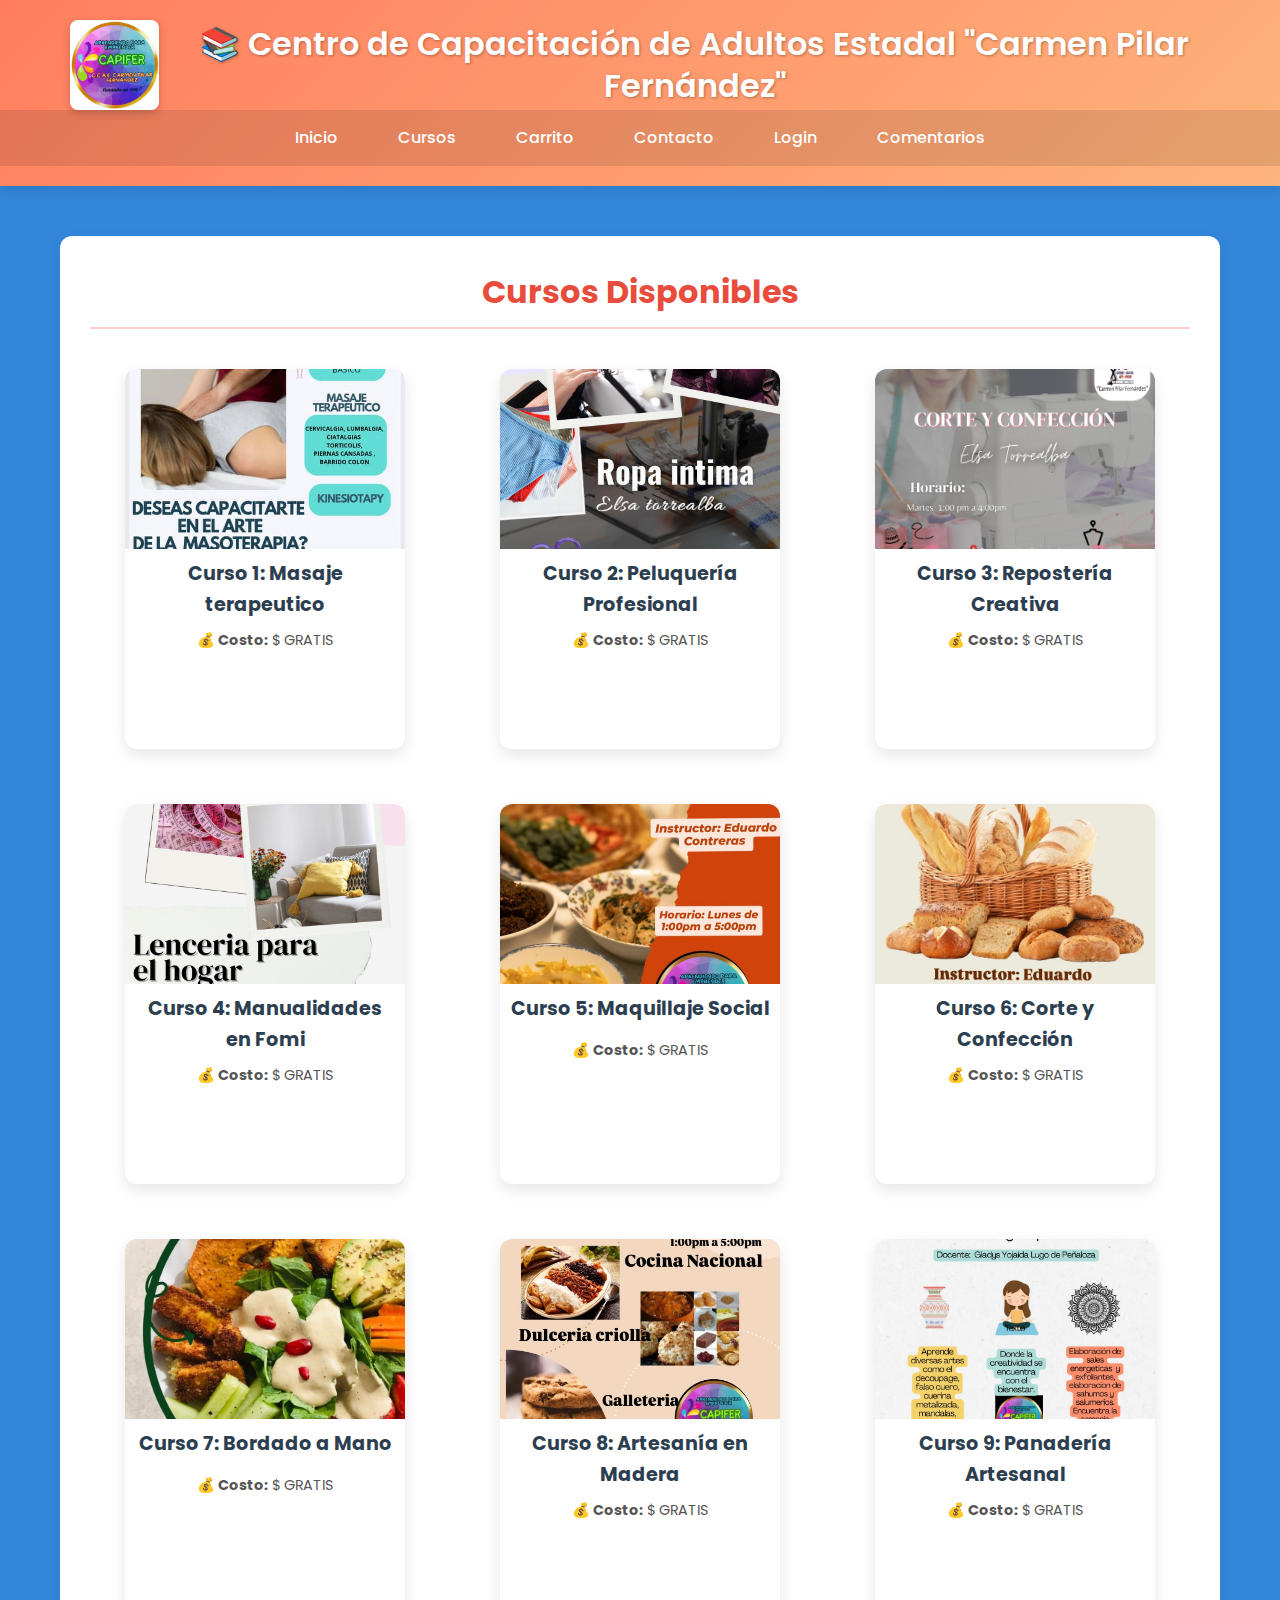
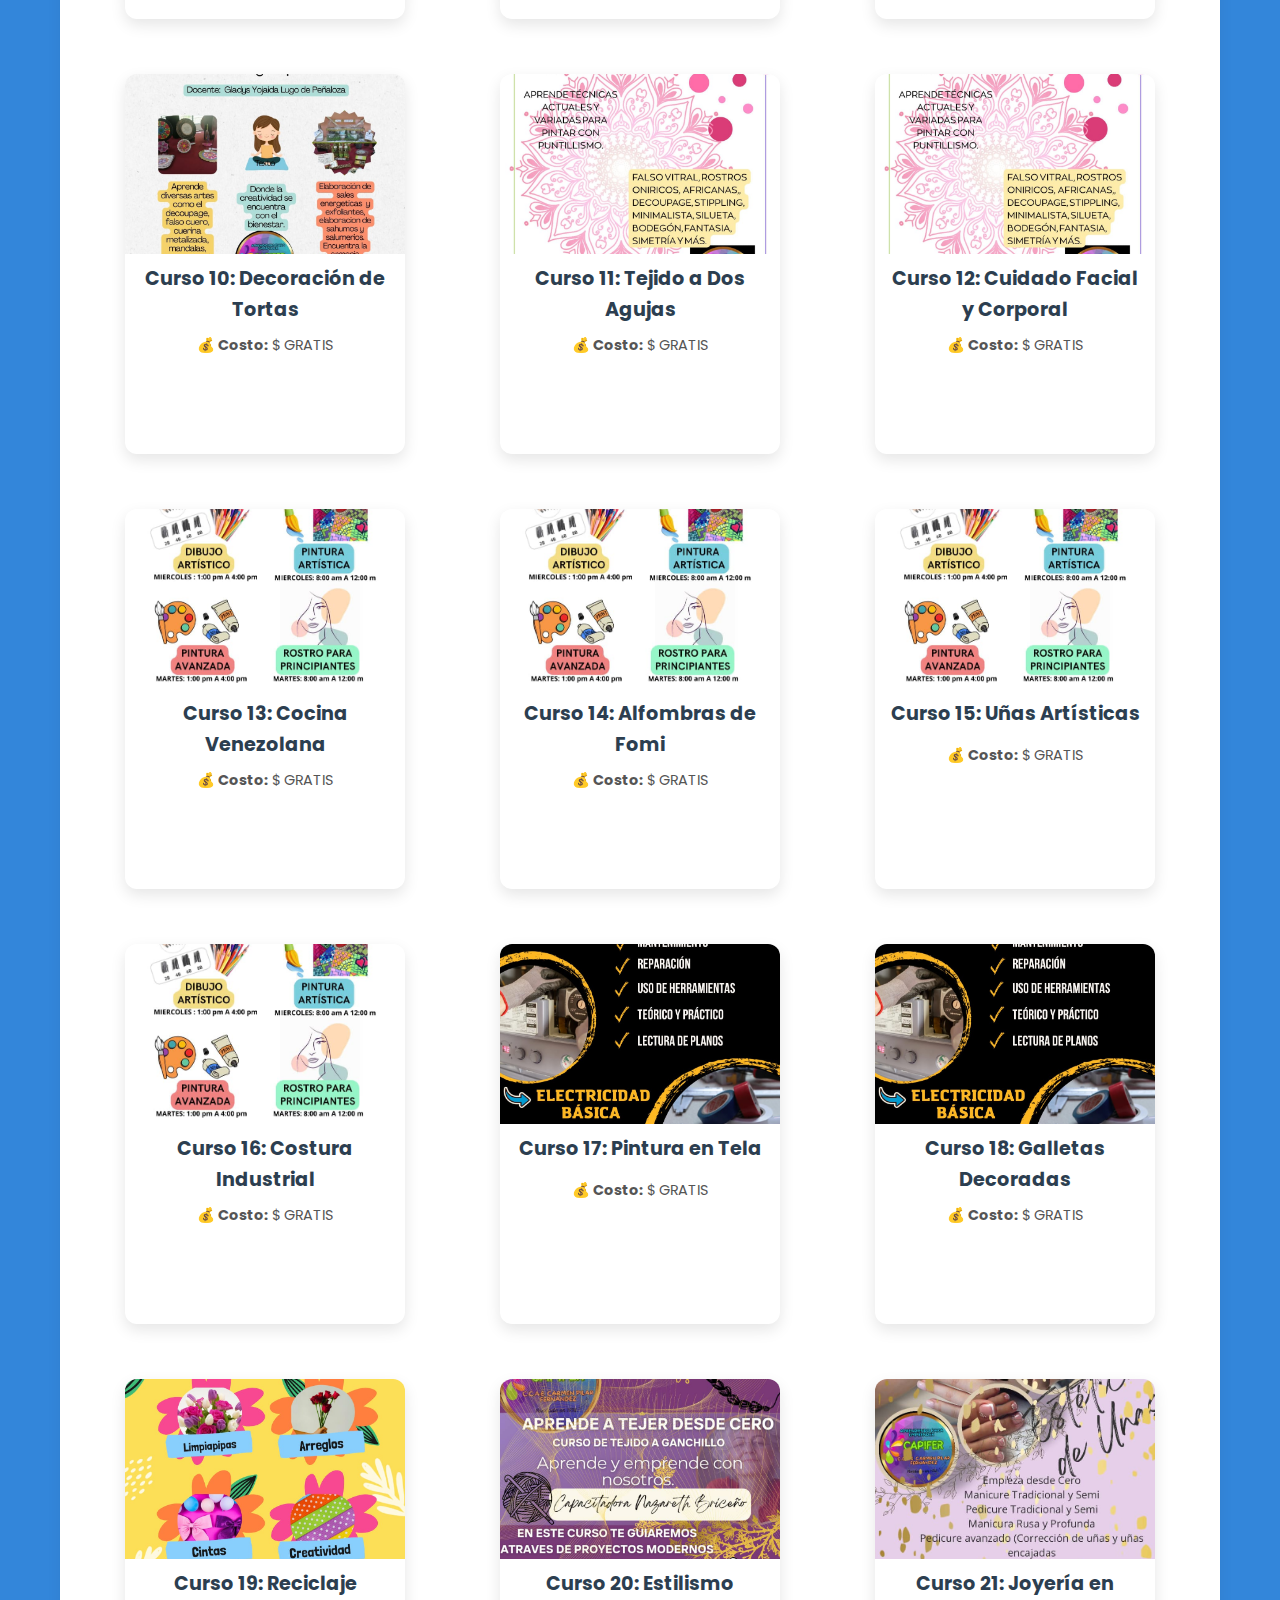
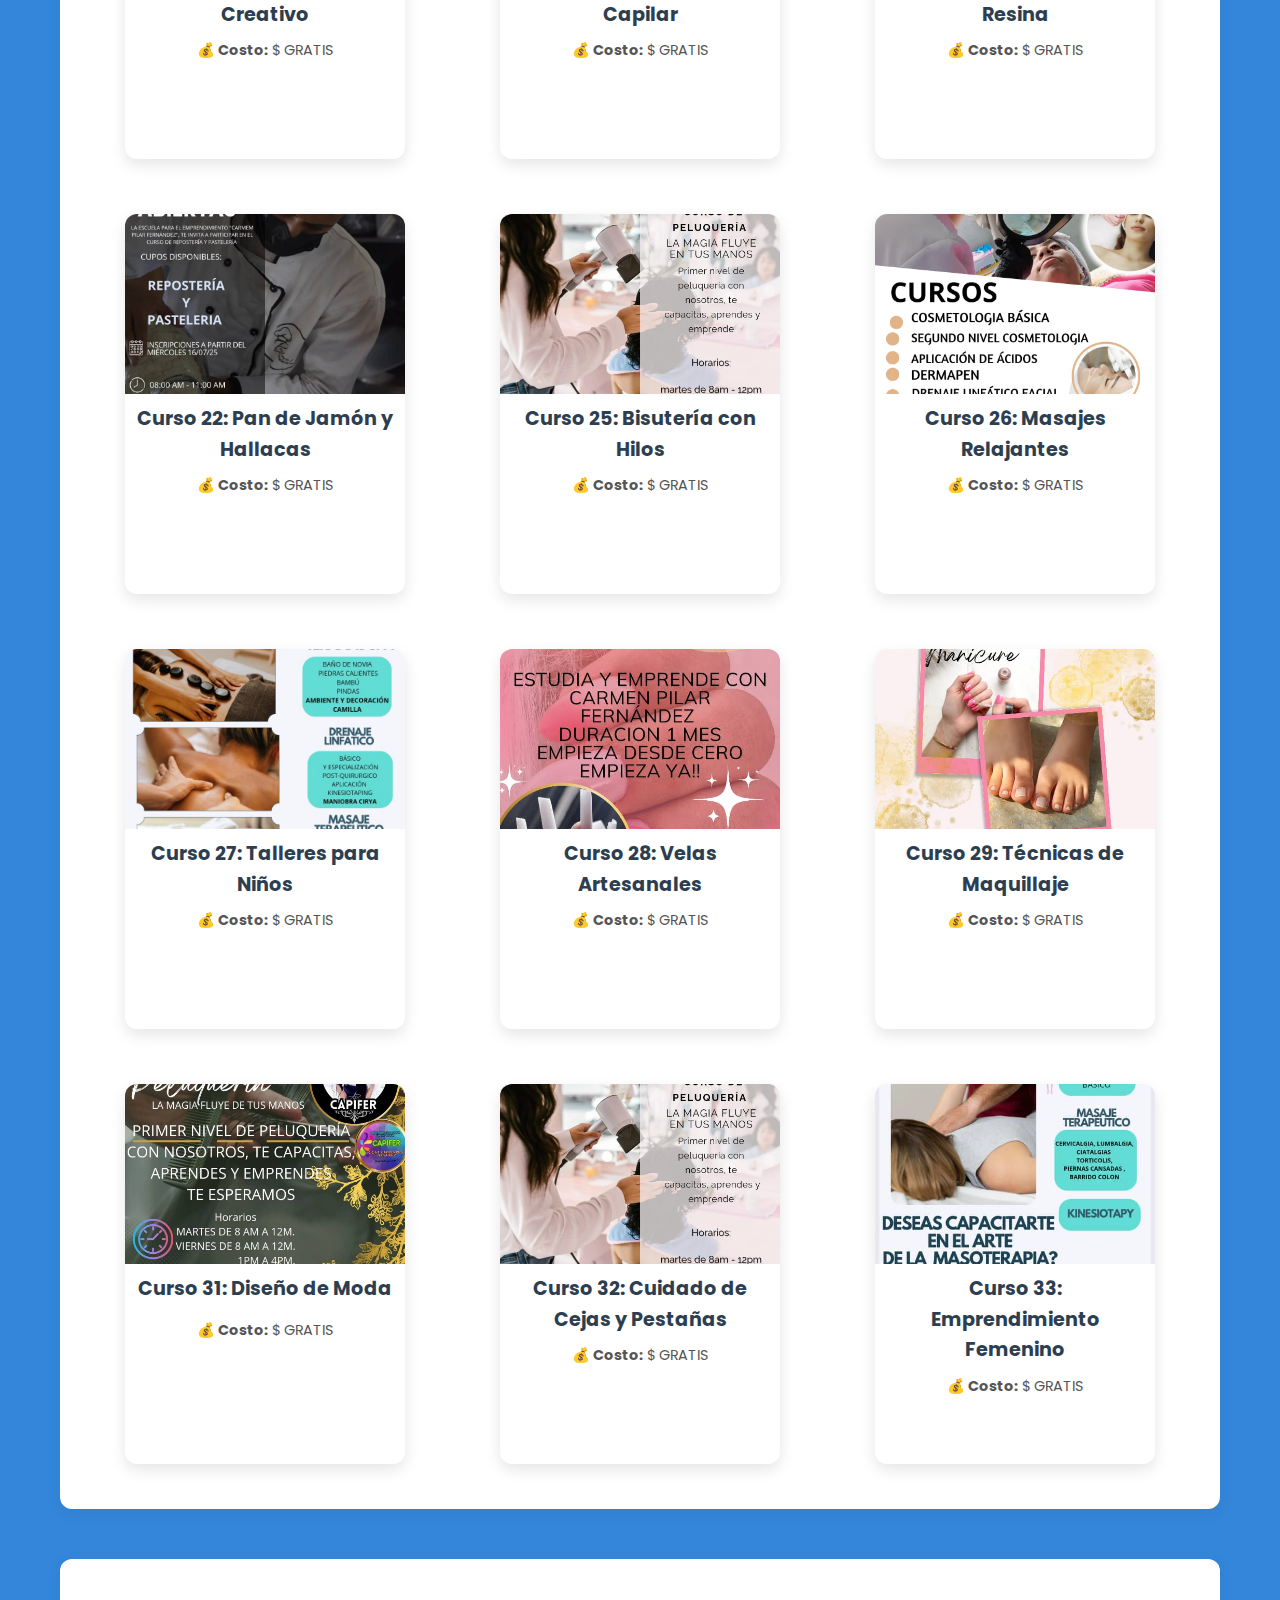
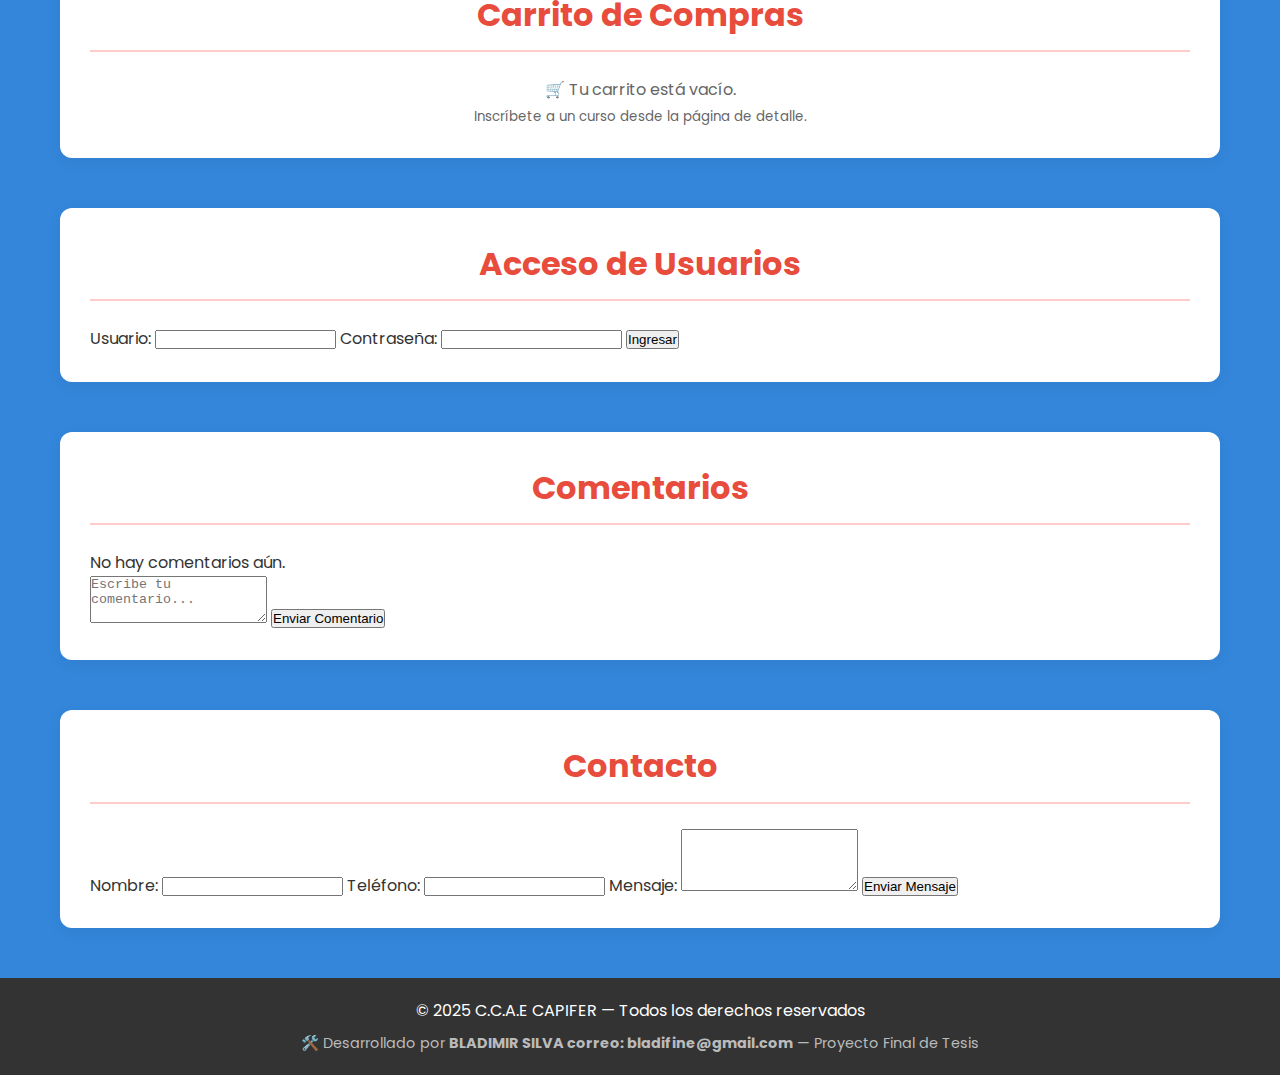
<file: index.html>
<!DOCTYPE html>
<html lang="es">
<head>
    <meta charset="UTF-8">
    <meta name="viewport" content="width=device-width, initial-scale=1.0">
    <title>Centro de Capacitación de Adultos Estadal "Carmen Pilar Fernández"</title>
    <!-- Fuentes y estilos -->
    <link href="https://fonts.googleapis.com/css2?family=Poppins:wght@300;400;500;600;700&display=swap" rel="stylesheet">
    <link rel="stylesheet" href="styles.css">
</head>
<body>

<header id="inicio">
    <div class="logo">
        <img src="img/logo.png" alt="Logo del Centro" width="200">
        <h1>📚 Centro de Capacitación de Adultos Estadal "Carmen Pilar Fernández"</h1>
    </div>
    <nav class="navbar">
        <a href="#inicio">Inicio</a>
        <a href="#cursos">Cursos</a>
        <a href="#carrito">Carrito</a>
        <a href="#contacto">Contacto</a>
        <a href="#login">Login</a>
        <a href="#comentarios">Comentarios</a>
    </nav>
</header>

<main>
    <!-- SECCIÓN DE CURSOS -->
    <section id="cursos">
        <h2>Cursos Disponibles</h2>
        <div id="lista-cursos">
            <!-- Los cursos se cargarán aquí dinámicamente -->
        </div>
    </section>
    
    <!-- SECCIÓN DE CARRITO — versión auto-ejecutable -->
<section id="carrito">
    <h2>Carrito de Compras</h2>
    <div id="contenido-carrito">
        <p>Cargando inscripciones...</p>
    </div>
   
    <script>
        // Auto-carga al cargar esta sección
        (() => {
            const cont = document.getElementById('contenido-carrito');
            try {
                const raw = localStorage.getItem('inscripciones_carmen');
                const insc = raw ? JSON.parse(raw) : [];
                
                if (insc.length === 0) {
                    cont.innerHTML = `
                        <p style="text-align:center; color:#666;">
                            🛒 Carrito vacío.<br>
                            <small>Inscríbete a un curso para verlo aquí.</small>
                        </p>
                    `;
                } else {
                    cont.innerHTML = `
                        <h3>Tus inscripciones (${insc.length})</h3>
                        <ul style="list-style:none; padding:0;">
                            ${insc.map(i => `
                                <li style="border-bottom:1px solid #eee; padding:12px 0;">
                                    <strong>✅ ${i.nombre_curso}</strong><br>
                                    <small>👤 ${i.nombre} | 📧 ${i.email}</small>
                                </li>
                            `).join('')}
                        </ul>
                    `;
                }
            } catch (e) {
                cont.innerHTML = `<p style="color:red">❌ Error: ${e.message}</p>`;
                console.error("Error en carrito inline:", e);
            }
        })();
    </script>
</section>

    <section id="login">
        <h2>Acceso de Usuarios</h2>
        <form id="form-login">
            <label for="usuario">Usuario:</label>
            <input type="text" id="usuario" name="usuario" required>
            <label for="clave">Contraseña:</label>
            <input type="password" id="clave" name="clave" required>
            <button type="submit">Ingresar</button>
        </form>
        <p id="respuesta-login"></p>
    </section>

    <section id="comentarios">
        <h2>Comentarios</h2>
        <div id="lista-comentarios"></div>
        <form id="form-comentarios">
            <textarea id="nuevo-comentario" name="comentario" rows="3" placeholder="Escribe tu comentario..." required></textarea>
            <button type="submit">Enviar Comentario</button>
        </form>
    </section>

    <section id="contacto">
        <h2>Contacto</h2>
        <form id="formulario-contacto" action="contacto.php" method="POST">
            <label for="nombre">Nombre:</label>
            <input type="text" id="nombre" name="nombre" required>
            <label for="telefono">Teléfono:</label>
            <input type="tel" id="telefono" name="telefono" required>
            <label for="mensaje">Mensaje:</label>
            <textarea id="mensaje" name="mensaje" rows="4" required></textarea>
            <button type="submit">Enviar Mensaje</button>
        </form>
        <p id="respuesta-formulario"></p>
    </section>
</main>

<footer>
    <p>&copy; 2025 C.C.A.E CAPIFER — Todos los derechos reservados</p>
    <p style="margin-top:8px; font-size:0.9em; color:#bbb;">
        🛠️ Desarrollado por <strong>BLADIMIR SILVA correo: bladifine@gmail.com</strong> — Proyecto Final de Tesis
    </p>
</footer>


<!-- Scripts -->
<script src="script.js"></script>
<script src="cursos.js"></script>
<script src="carrito.js"></script>
<script src="login.js"></script>
<script src="comentarios.js"></script>
<script src="contacto.js"></script>
<button id="volver-arriba" onclick="scrollToTop()">↑</button>

</body>
</html>
</file>
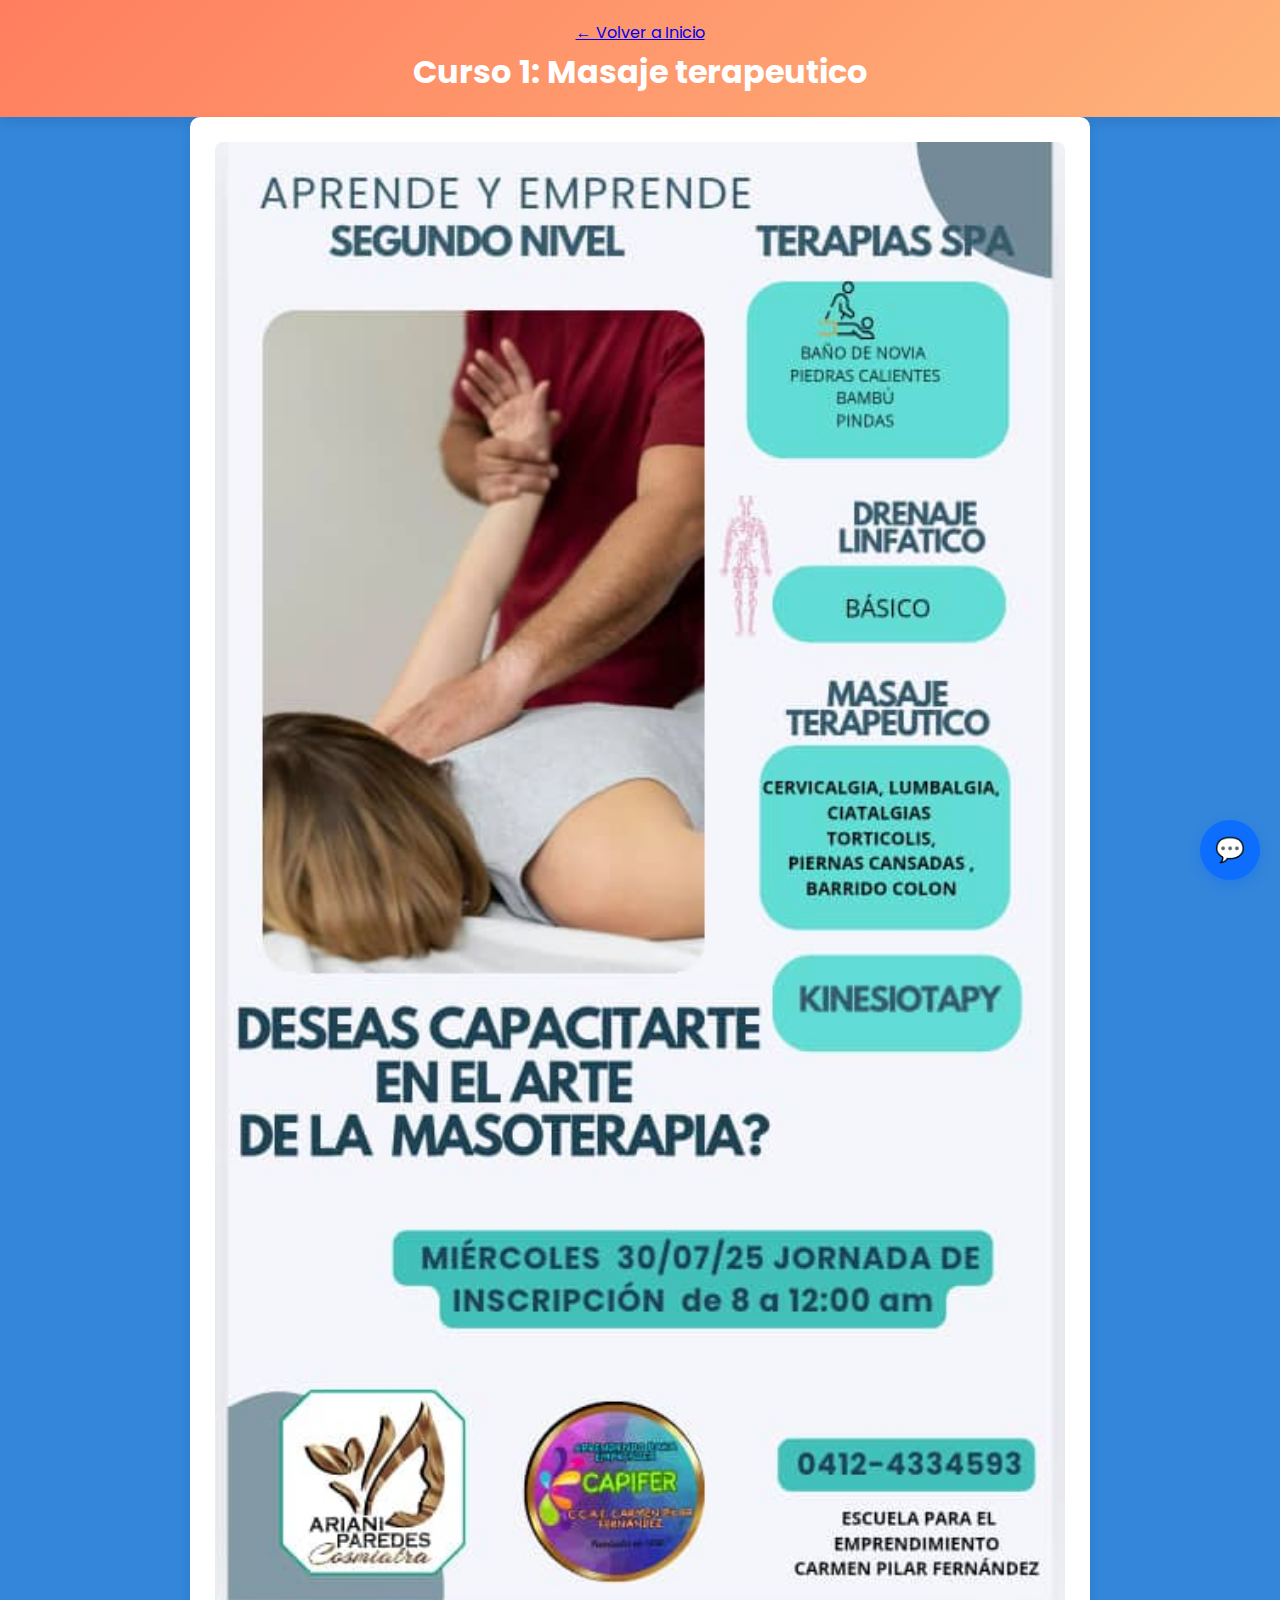
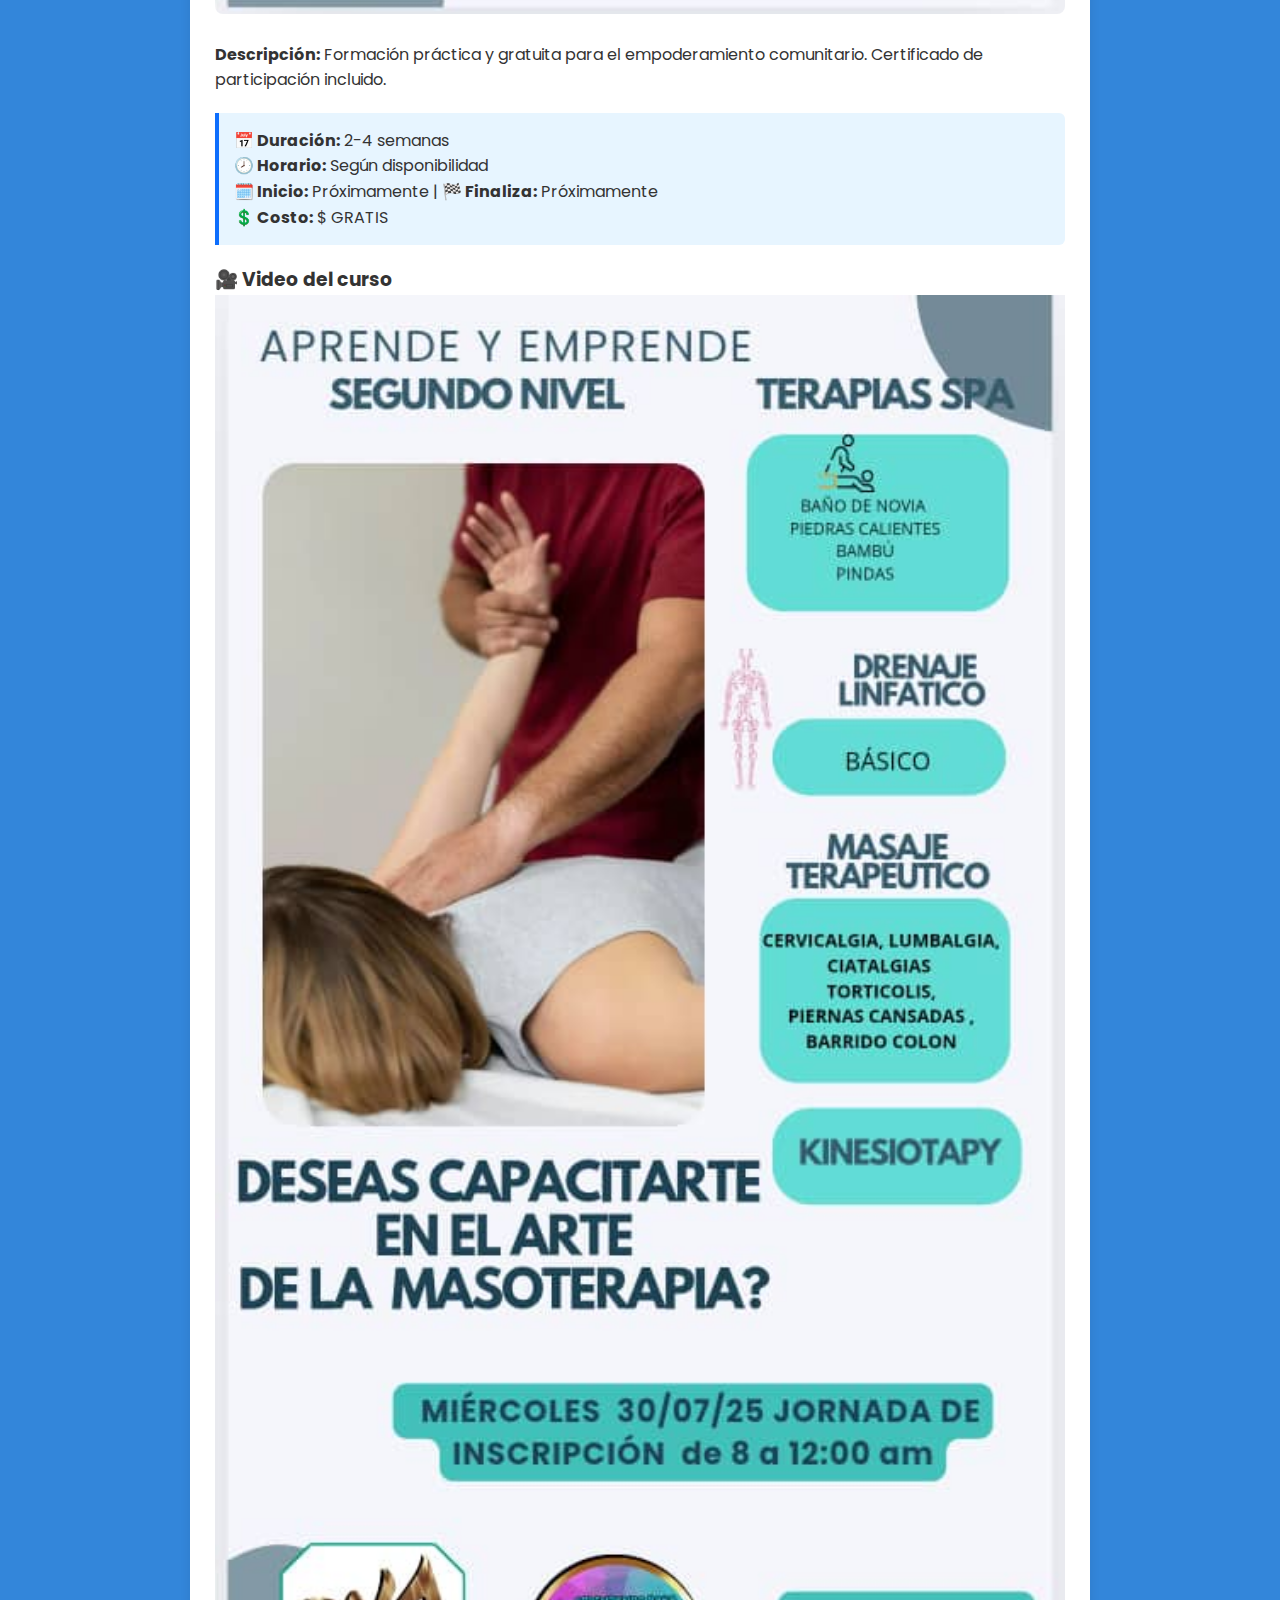
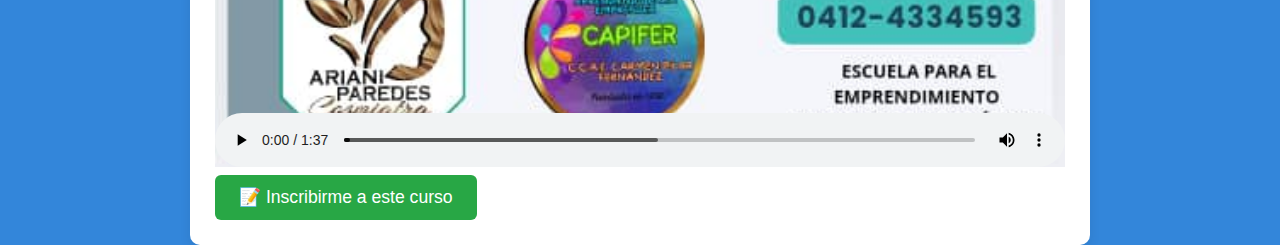
<file: detalle_curso.html>
<!DOCTYPE html>
<html lang="es">
<head>
    <meta charset="UTF-8">
    <meta name="viewport" content="width=device-width, initial-scale=1.0">
    <title>Detalles del Curso | Carmen Pilar Fernández</title>
    <link href="https://fonts.googleapis.com/css2?family=Poppins:wght@300;400;500;600;700&display=swap" rel="stylesheet">
    <link rel="stylesheet" href="styles.css">
    <style>
        <script>
    alert("✅ JS funciona en detalle_curso.html");
</script>
        body { background-color: #f8f9fa; }
        .curso-detalle {
            max-width: 900px; margin: 0 auto; background: white;
            padding: 25px; border-radius: 10px; box-shadow: 0 4px 12px rgba(0,0,0,0.08);
        }
        .curso-detalle img { width: 100%; border-radius: 8px; margin-bottom: 20px; }
        .info-box {
            background: #e7f5ff; padding: 15px; border-left: 4px solid #0d6efd;
            margin: 20px 0; border-radius: 0 6px 6px 0;
        }
        .btn-inscribir {
            background: #28a745; color: white; border: none; padding: 12px 24px;
            font-size: 1.1em; border-radius: 6px; cursor: pointer; display: inline-block;
        }
        .btn-inscribir:hover { background: #218838; }
        .inscripcion-form {
            display: none; margin-top: 20px; padding: 20px;
            background: #f1f8e9; border-radius: 8px;
        }
        .inscripcion-form input {
            width: 100%; padding: 10px; margin: 8px 0;
            border: 1px solid #ccc; border-radius: 4px;
        }
        .mensaje-exito {
            color: #155724; background: #d4edda; padding: 12px;
            border-radius: 6px; margin-top: 15px; display: none;
        }
        #chatbot-btn {
            position: fixed; bottom: 20px; right: 20px; width: 60px; height: 60px;
            background: #0d6efd; color: white; border-radius: 50%;
            display: flex; align-items: center; justify-content: center;
            font-size: 24px; box-shadow: 0 4px 12px rgba(13,110,253,0.4);
            cursor: pointer; z-index: 1000;
        }
        #chatbot-panel {
            position: fixed; bottom: 90px; right: 20px; width: 320px; background: white;
            border-radius: 10px; box-shadow: 0 4px 20px rgba(0,0,0,0.15);
            display: none; flex-direction: column; z-index: 1000;
        }
        #chatbot-header {
            background: #0d6efd; color: white; padding: 12px 16px;
            border-radius: 10px 10px 0 0; font-weight: bold;
        }
        #chatbot-body { padding: 16px; max-height: 300px; overflow-y: auto; }
        .faq-item button {
            background: #f8f9fa; border: 1px solid #dee2e6; border-radius: 6px;
            padding: 10px; width: 100%; text-align: left; cursor: pointer;
        }
        .faq-item button:hover { background: #e9ecef; }
    </style>
</head>
<body>

<header>
    <a href="index.html" class="btn-volver">← Volver a Inicio</a>
    <h1 id="titulo-curso">Cargando curso...</h1>
</header>

<main class="curso-detalle">
    <div id="detalle-contenido">
        <p>Cargando información del curso...</p>
    </div>

    <button id="btn-inscribir" class="btn-inscribir">📝 Inscribirme a este curso</button>
    
    <div id="inscripcion-form" class="inscripcion-form">
        <h3>Formulario de Inscripción</h3>
        <input type="text" id="nombre" placeholder="Nombre completo *" required>
        <input type="email" id="email" placeholder="Correo electrónico *" required>
        <input type="tel" id="telefono" placeholder="Teléfono (opcional)">
        <button id="btn-enviar-inscripcion" class="btn-inscribir">✅ Confirmar Inscripción</button>
        <div id="mensaje-exito" class="mensaje-exito">
            ¡Inscripción registrada con éxito! Gracias, <span id="nombre-exito"></span>.
        </div>
    </div>
</main>

<!-- Chatbot flotante -->
<div id="chatbot-btn" title="Asistente virtual">💬</div>
<div id="chatbot-panel">
    <div id="chatbot-header">Asistente Educativo</div>
    <div id="chatbot-body">
        <div class="faq-item">
            <button onclick="alert('Sí, se entrega certificado de participación al finalizar el curso.')">¿Se entrega certificado?</button>
        </div>
        <div class="faq-item">
            <button onclick="alert('No se requiere experiencia previa. Los cursos son para principiantes y avanzados.')">¿Necesito experiencia?</button>
        </div>
        <div class="faq-item">
            <button onclick="document.getElementById('btn-inscribir').scrollIntoView({behavior:'smooth'});">¿Cómo me inscribo?</button>
        </div>
        <div class="faq-item">
            <button onclick="alert('Los materiales básicos están incluidos. Se indicará en clase si se requiere algo adicional.')">¿Qué materiales debo llevar?</button>
        </div>
    </div>
</div>

<script src="cursos.js"></script>
<script>
    const urlParams = new URLSearchParams(window.location.search);
    const id = Number(urlParams.get('id')) || 1;
    const curso = cursos.find(c => c.id === id);

    if (curso) {
        document.getElementById('titulo-curso').textContent = curso.nombre;
        document.getElementById('detalle-contenido').innerHTML = `
            <img src="${curso.imagen}" alt="${curso.nombre}" onerror="this.src='img/logo.png'">
            <p><strong>Descripción:</strong> ${curso.descripcion || 'Información próximamente disponible.'}</p>
            <div class="info-box">
                <p><strong>📅 Duración:</strong> ${curso.duracion}</p>
                <p><strong>🕗 Horario:</strong> ${curso.horario}</p>
                <p><strong>🗓️ Inicio:</strong> ${curso.inicio} | <strong>🏁 Finaliza:</strong> ${curso.fin}</p>
                <p><strong>💲 Costo:</strong> ${curso.costo}</p>
            </div>
            ${curso.video ? `
                <h3>🎥 Video del curso</h3>
                <video controls width="100%" poster="${curso.imagen}">
                    <source src="${curso.video}" type="video/mp4">
                    Tu navegador no soporta el video.
                </video>
            ` : ''}
        `;
    } else {
        document.getElementById('detalle-contenido').innerHTML = `
            <p style="color:red; font-weight:bold;">❌ Curso no encontrado (ID: ${id})</p>
        `;
        document.getElementById('btn-inscribir').style.display = 'none';
    }

    // Inscripción
    document.getElementById('btn-inscribir')?.addEventListener('click', () => {
        document.getElementById('inscripcion-form').style.display = 'block';
    });

    document.getElementById('btn-enviar-inscripcion')?.addEventListener('click', () => {
        const nombre = document.getElementById('nombre')?.value.trim();
        const email = document.getElementById('email')?.value.trim();
        if (!nombre || !email) return alert('⚠️ Por favor, completa nombre y correo.');

        const inscripcion = {
            id_curso: id,
            nombre_curso: curso?.nombre || `Curso ID ${id}`,
            nombre, email,
            telefono: document.getElementById('telefono')?.value.trim(),
            fecha: new Date().toLocaleString('es-ES')
        };

        let inscripciones = JSON.parse(localStorage.getItem('inscripciones_carmen') || '[]');
        inscripciones.push(inscripcion);
        localStorage.setItem('inscripciones_carmen', JSON.stringify(inscripciones));

        document.getElementById('nombre-exito').textContent = nombre;
        document.getElementById('mensaje-exito').style.display = 'block';
        document.getElementById('inscripcion-form').style.display = 'none';
        console.log('✅ Inscripción guardada:', inscripcion);
    });

    // Chatbot toggle
    document.getElementById('chatbot-btn')?.addEventListener('click', () => {
        const p = document.getElementById('chatbot-panel');
        p.style.display = p.style.display === 'flex' ? 'none' : 'flex';
    });
</script>
</body>
</html>
</file>
<file: styles.css>
/* === RESET Y FUENTES === */
* {
    margin: 0;
    padding: 0;
    box-sizing: border-box;
}

body {
    font-family: 'Poppins', 'Segoe UI', Tahoma, Geneva, Verdana, sans-serif;
    line-height: 1.6;
    color: #333;
    background-color: #3386da;
    font-size: 16px; /* ↑ tamaño base */
}

/* === HEADER Y LOGO === */
header {
    background: linear-gradient(135deg, #ff7e5f, #feb47b);
    color: white;
    padding: 20px 0;
    text-align: center;
    box-shadow: 0 4px 12px rgba(0,0,0,0.1);
}

header .logo {
    display: flex;
    align-items: center;
    justify-content: flex-start;
    gap: 20px;
    padding: 0 30px;
    max-width: 1200px;
    margin: 0 auto;
}

header .logo img {
    height: 90px; /* ↑ tamaño del logo */
    width: auto;
    border-radius: 8px;
    box-shadow: 0 3px 8px rgba(0,0,0,0.2);
}

header .logo h1 {
    margin: 0;
    font-size: 2.0em; /* ↑ tamaño del título */
    line-height: 1.3;
    font-weight: 600;
    text-shadow: 1px 1px 3px rgba(0,0,0,0.3);
}

/* Navbar */
.navbar {
    padding: 15px 0;
    background: rgba(0,0,0,0.1);
}
.navbar a {
    color: white;
    text-decoration: none;
    margin: 0 12px;
    font-weight: 500;
    padding: 8px 16px;
    border-radius: 6px;
    transition: background 0.3s;
}
.navbar a:hover {
    background: rgba(255,255,255,0.2);
}

/* === SECCIONES === */
main {
    max-width: 1200px;
    margin: 30px auto;
    padding: 0 20px;
}

section {
    margin: 50px 0;
    padding: 30px;
    background: white;
    border-radius: 12px;
    box-shadow: 0 4px 16px rgba(0,0,0,0.05);
}

section h2 {
    font-size: 2.0em; /* ↑ tamaño de títulos de sección */
    margin-bottom: 25px;
    color: #e74c3c;
    text-align: center;
    border-bottom: 2px solid #ffcccc;
    padding-bottom: 10px;
}

/* === CURSOS (¡estables y sin saltos!) === */
#lista-cursos {
    display: grid;
    grid-template-columns: repeat(auto-fill, minmax(280px, 1fr));
    gap: 25px;
    justify-items: center;
}

.curso {
    background: white;
    border-radius: 12px;
    overflow: hidden;
    box-shadow: 0 6px 15px rgba(0,0,0,0.1);
    width: 100%;
    max-width: 280px;
    transition: transform 0.3s, box-shadow 0.3s;
}

.curso:hover {
    transform: translateY(-5px);
    box-shadow: 0 10px 20px rgba(0,0,0,0.15);
}

.curso img {
    width: 100%;
    height: 180px; /* ↑ altura fija para evitar saltos */
    object-fit: cover;
    display: block;
}

.curso h3 {
    font-size: 1.3em; /* ↑ tamaño del nombre del curso */
    padding: 14px 12px 8px;
    margin: 0;
    color: #2c3e50;
    min-height: 56px; /* para que 2 líneas no rompan alineación */
}

.curso p {
    padding: 0 12px 14px;
    font-size: 0.95em;
    color: #555;
    line-height: 1.5;
}

/* === FOOTER Y BOTÓN ARRIBA === */
footer {
    text-align: center;
    padding: 20px;
    background: #333;
    color: #fff;
    margin-top: 40px;
}

#volver-arriba {
    position: fixed;
    bottom: 20px;
    right: 20px;
    width: 50px;
    height: 50px;
    background: #e74c3c;
    color: white;
    border: none;
    border-radius: 50%;
    font-size: 20px;
    cursor: pointer;
    box-shadow: 0 3px 8px rgba(0,0,0,0.3);
    display: none;
}
#volver-arriba:hover {
    background: #c0392b;
}

/* === RESPONSIVE === */
@media (max-width: 768px) {
    header .logo {
        flex-direction: column;
        text-align: center;
        gap: 10px;
    }
    header .logo h1 {
        font-size: 1.6em;
    }
    section {
        padding: 20px 15px;
    }
    section h2 {
        font-size: 1.7em;
    }
    /* 🔒 Estabiliza las tarjetas de cursos — ¡sin saltos! */
.curso {
    height: 380px; /* altura fija total */
    display: flex;
    flex-direction: column;
}

.curso img {
    height: 180px;
    object-fit: cover;
}

.curso h3 {
    min-height: 56px; /* 2 líneas de texto */
    display: -webkit-box;
    -webkit-line-clamp: 2;
    -webkit-box-orient: vertical;
    overflow: hidden;
}

.curso p {
    flex-grow: 1;
    display: flex;
    flex-direction: column;
    justify-content: space-between;
}
}
</file>
